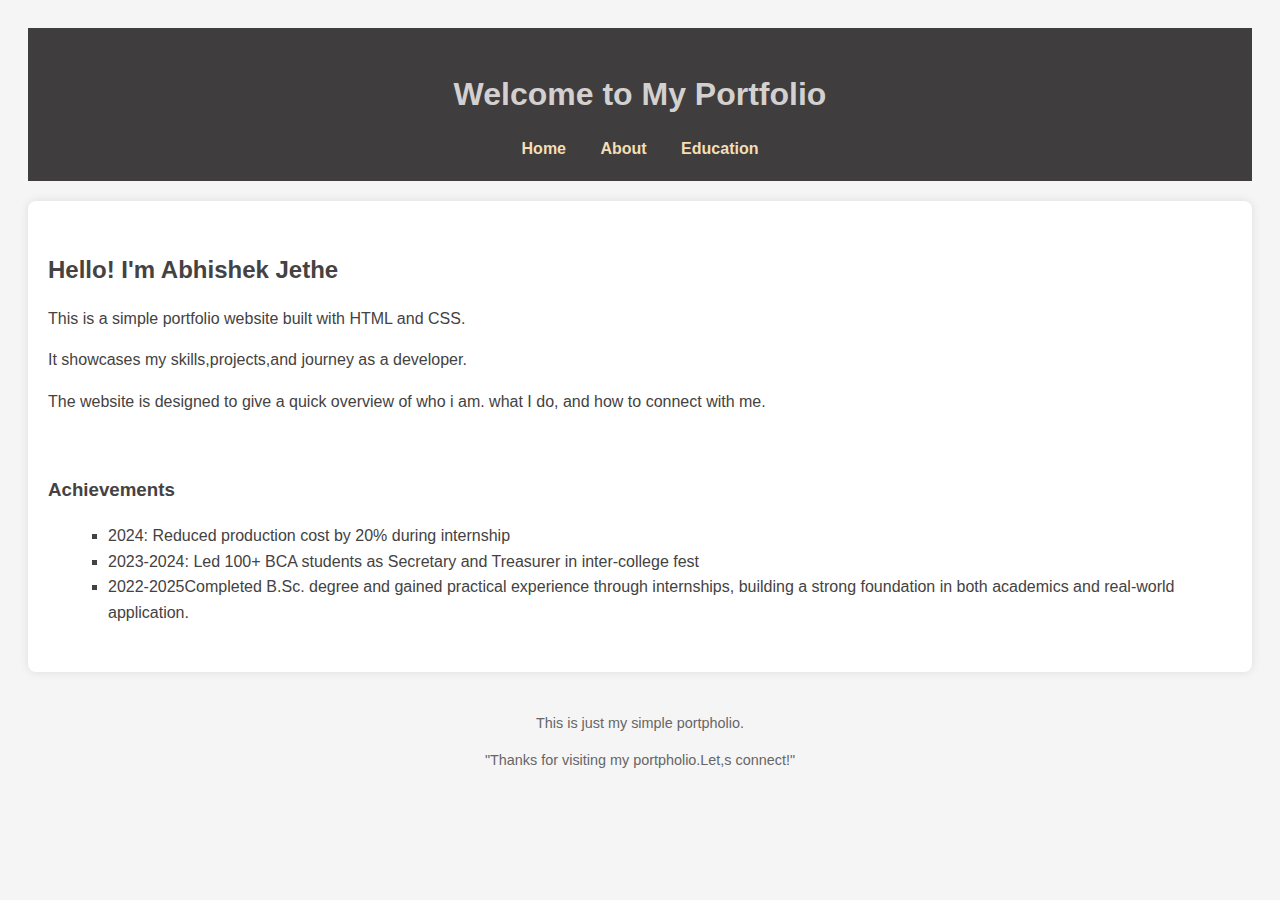
<file: index.html>
<!DOCTYPE html>
<html lang="en">
<head>
  <meta charset="UTF-8" />
  
  <title>My Portfolio - Home</title>
  <link rel="stylesheet" href="style.css" />
</head>
<body>
  <header>
    <h1>Welcome to My Portfolio</h1>
    <nav>
      <a href="index.html">Home</a>
      <a href="about.html">About</a>
      <a href="education.html">Education</a>
    </nav>
  </header>

  <main>
    <section>
      <h2>Hello! I'm Abhishek Jethe</h2>
      <p>This is a simple portfolio website built with HTML and CSS.</p>
      <p>It showcases my skills,projects,and journey as a developer.</p>
      <p>The website is designed to give a quick overview of who i am. what I do, and how to connect with me.</p>
    </section>
    <br>
    <h3>Achievements</h3>
      <ul>
        <li>2024: Reduced production cost by 20% during internship</li>
        <li>2023-2024: Led 100+ BCA students as Secretary and Treasurer in inter-college fest</li>
        <li>2022-2025Completed B.Sc. degree and gained practical experience through internships, building a strong foundation in both academics and real-world application.</li>
      </ul>
    </div>
  </main>

  <footer>
   <p>This is just my simple portpholio.</p>
    <p>"Thanks for visiting my portpholio.Let,s connect!"</p>
  </footer>

</body>
</html>
</file>
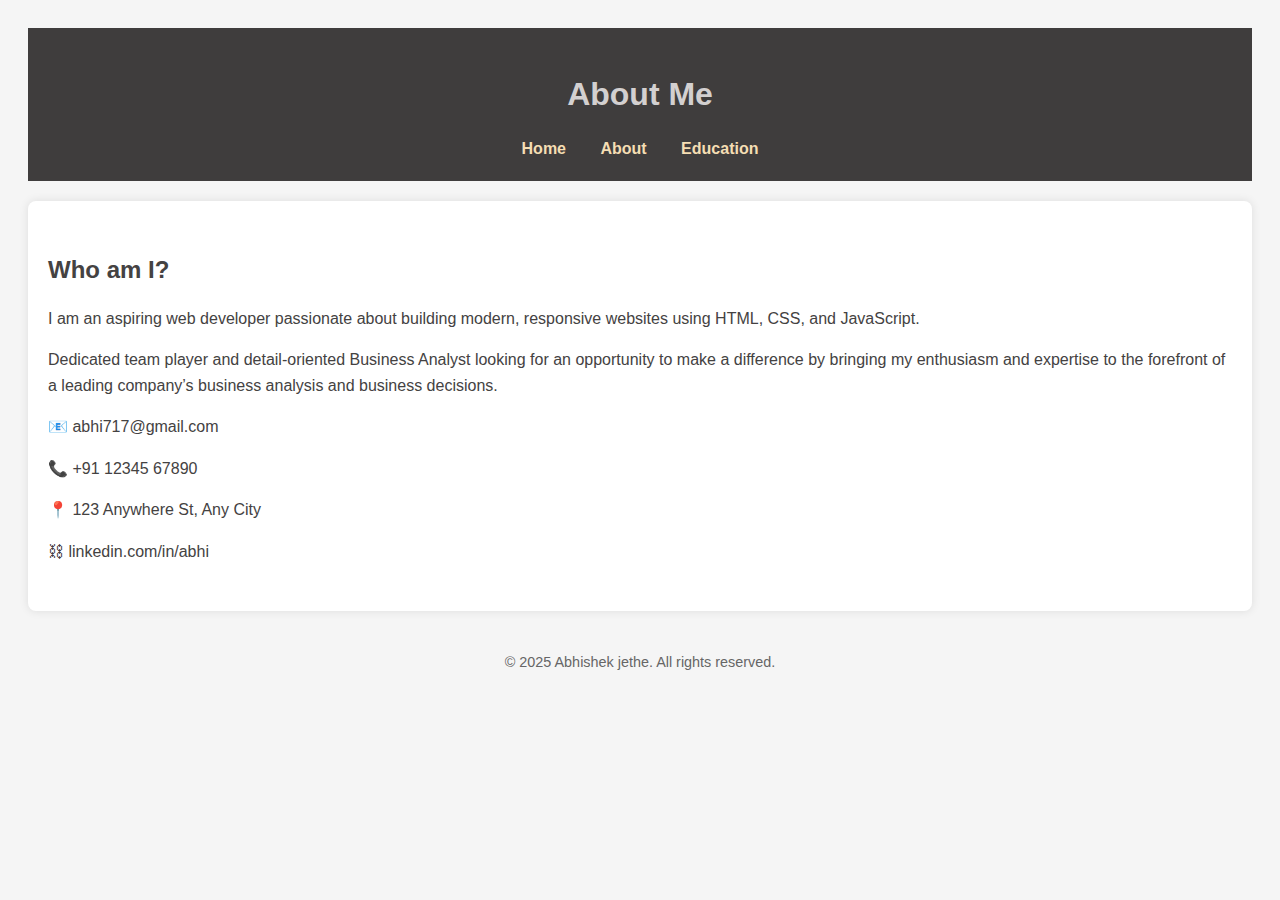
<file: about.html>
<!DOCTYPE html>
<html lang="en">
<head>
  <meta charset="UTF-8" />
  
  <title>About Me</title>
  <link rel="stylesheet" href="style.css" />
</head>
<body>
  <header>
    <h1>About Me</h1>
    <nav>
      <a href="index.html">Home</a>
      <a href="about.html">About</a>
      <a href="education.html">Education</a>
    </nav>
  </header>

  <main>
    <section>
      <h2>Who am I?</h2>
      <p>I am an aspiring web developer passionate about building modern, responsive websites using HTML, CSS, and JavaScript.</p>

    <p>Dedicated team player and detail-oriented Business Analyst looking for an opportunity to make a difference by bringing my enthusiasm and expertise to the forefront of a leading company’s business analysis and business decisions. </p>
    <div class="contact">
        <p>📧 abhi717@gmail.com</p>
        <p>&#x1F4DE; +91 12345 67890</p>
        <p>&#128205; 123 Anywhere St, Any City</p>
        <p>&#9939; linkedin.com/in/abhi</p>
      </div>

</section>

  </main>

  <footer>
    <p>&copy; 2025 Abhishek jethe. All rights reserved.</p>
  </footer>
</body>
</html>
</file>
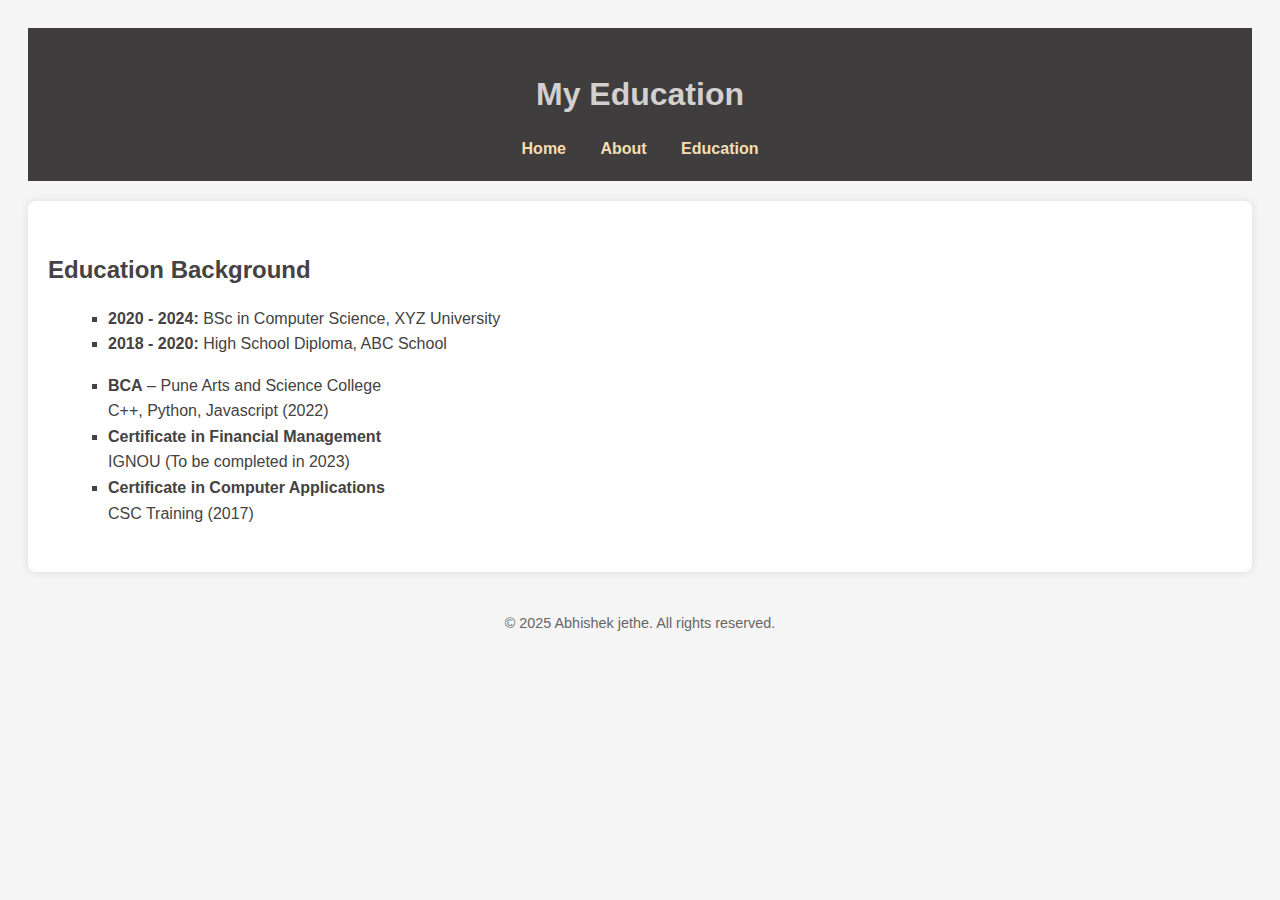
<file: education.html>
<!DOCTYPE html>
<html lang="en">
<head>
  <meta charset="UTF-8" />
 
  <title>My Education</title>
  <link rel="stylesheet" href="style.css" />
</head>
<body>
  <header>
    <h1>My Education</h1>
    <nav>
      <a href="index.html">Home</a>
      <a href="about.html">About</a>
      <a href="education.html">Education</a>
    </nav>
  </header>

  <main>
    <section>
      <h2>Education Background</h2>
      <ul>
        <li><strong>2020 - 2024:</strong> BSc in Computer Science, XYZ University</li>
        <li><strong>2018 - 2020:</strong> High School Diploma, ABC School</li>
      </ul>
    </section>
    <ul>
        <li><b>BCA</b> – Pune Arts and Science College<br>
          C++, Python, Javascript (2022)</li>
        <li><b>Certificate in Financial Management</b><br>
          IGNOU (To be completed in 2023)</li>
        <li><b>Certificate in Computer Applications</b><br>
          CSC Training (2017)</li>
      </ul>
  </main>

  <footer>
    <p>&copy; 2025 Abhishek jethe. All rights reserved.</p>
  </footer>
</body>
</html>
</file>
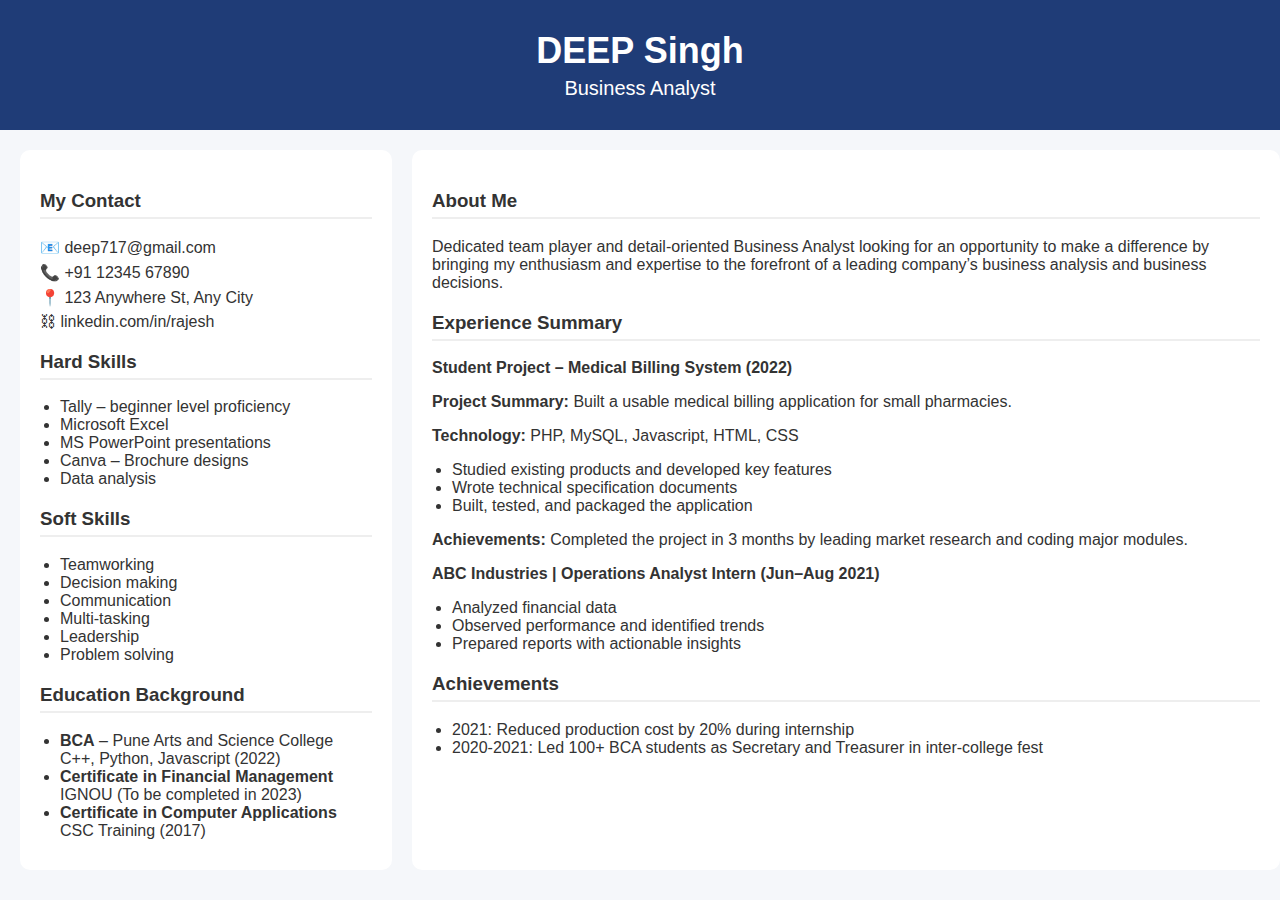
<file: html.html>
<!DOCTYPE html>
<html lang="en">
<head>
  <meta charset="UTF-8">
  
  <title>Portfolio - Suraj Singh</title>
  <style>
    body {
      font-family: Arial, sans-serif;
      margin: 0;
      padding: 0;
      background: #f5f7fa;
      color: #333;
    }
    .header {
      background: #1f3c77;
      color: white;
      padding: 30px 20px;
      text-align: center;
    }
    .header h1 {
      margin: 0;
      font-size: 36px;
    }
    .header h2 {
      margin: 5px 0 0;
      font-weight: normal;
      font-size: 20px;
    }
    .container {
      display: grid;
      grid-template-columns: 30% 70%;
      padding: 20px;
      gap: 20px;
    }
    .left {
      background: white;
      padding: 20px;
      border-radius: 10px;
    }
    .right {
      background: white;
      padding: 20px;
      border-radius: 10px;
    }
    h3 {
      border-bottom: 2px solid #eee;
      padding-bottom: 5px;
      margin-top: 20px;
    }
    ul {
      margin: 10px 0;
      padding-left: 20px;
    }
    .contact p {
      margin: 6px 0;
    }
  </style>
</head>
<body>

  <!-- Header -->
  <div class="header">
    <h1>DEEP Singh</h1>
    <h2>Business Analyst</h2>
  </div>

  <div class="container">
    <!-- Left Sidebar -->
    <div class="left">
      <h3>My Contact</h3>
      <div class="contact">
        <p>📧 deep717@gmail.com</p>
        <p>&#x1F4DE; +91 12345 67890</p>
        <p>&#128205; 123 Anywhere St, Any City</p>
        <p>&#9939; linkedin.com/in/rajesh</p>
      </div>

      <h3>Hard Skills</h3>
      <ul>
        <li>Tally – beginner level proficiency</li>
        <li>Microsoft Excel</li>
        <li>MS PowerPoint presentations</li>
        <li>Canva – Brochure designs</li>
        <li>Data analysis</li>
      </ul>

      <h3>Soft Skills</h3>
      <ul>
        <li>Teamworking</li>
        <li>Decision making</li>
        <li>Communication</li>
        <li>Multi-tasking</li>
        <li>Leadership</li>
        <li>Problem solving</li>
      </ul>

      <h3>Education Background</h3>
      <ul>
        <li><b>BCA</b> – Pune Arts and Science College<br>
          C++, Python, Javascript (2022)</li>
        <li><b>Certificate in Financial Management</b><br>
          IGNOU (To be completed in 2023)</li>
        <li><b>Certificate in Computer Applications</b><br>
          CSC Training (2017)</li>
      </ul>
    </div>

    <!-- Right Content -->
    <div class="right">
      <h3>About Me</h3>
      <p>
        Dedicated team player and detail-oriented Business Analyst looking 
        for an opportunity to make a difference by bringing my enthusiasm 
        and expertise to the forefront of a leading company’s business 
        analysis and business decisions.
      </p>

      <h3>Experience Summary</h3>
      <p><b>Student Project – Medical Billing System (2022)</b></p>
      <p><b>Project Summary:</b> Built a usable medical billing application for small pharmacies.</p>
      <p><b>Technology:</b> PHP, MySQL, Javascript, HTML, CSS</p>
      <ul>
        <li>Studied existing products and developed key features</li>
        <li>Wrote technical specification documents</li>
        <li>Built, tested, and packaged the application</li>
      </ul>
      <p><b>Achievements:</b> Completed the project in 3 months by leading market research and coding major modules.</p>

      <p><b>ABC Industries | Operations Analyst Intern (Jun–Aug 2021)</b></p>
      <ul>
        <li>Analyzed financial data</li>
        <li>Observed performance and identified trends</li>
        <li>Prepared reports with actionable insights</li>
      </ul>

      <h3>Achievements</h3>
      <ul>
        <li>2021: Reduced production cost by 20% during internship</li>
        <li>2020-2021: Led 100+ BCA students as Secretary and Treasurer in inter-college fest</li>
      </ul>
    </div>
  </div>

</body>
</html>
</file>
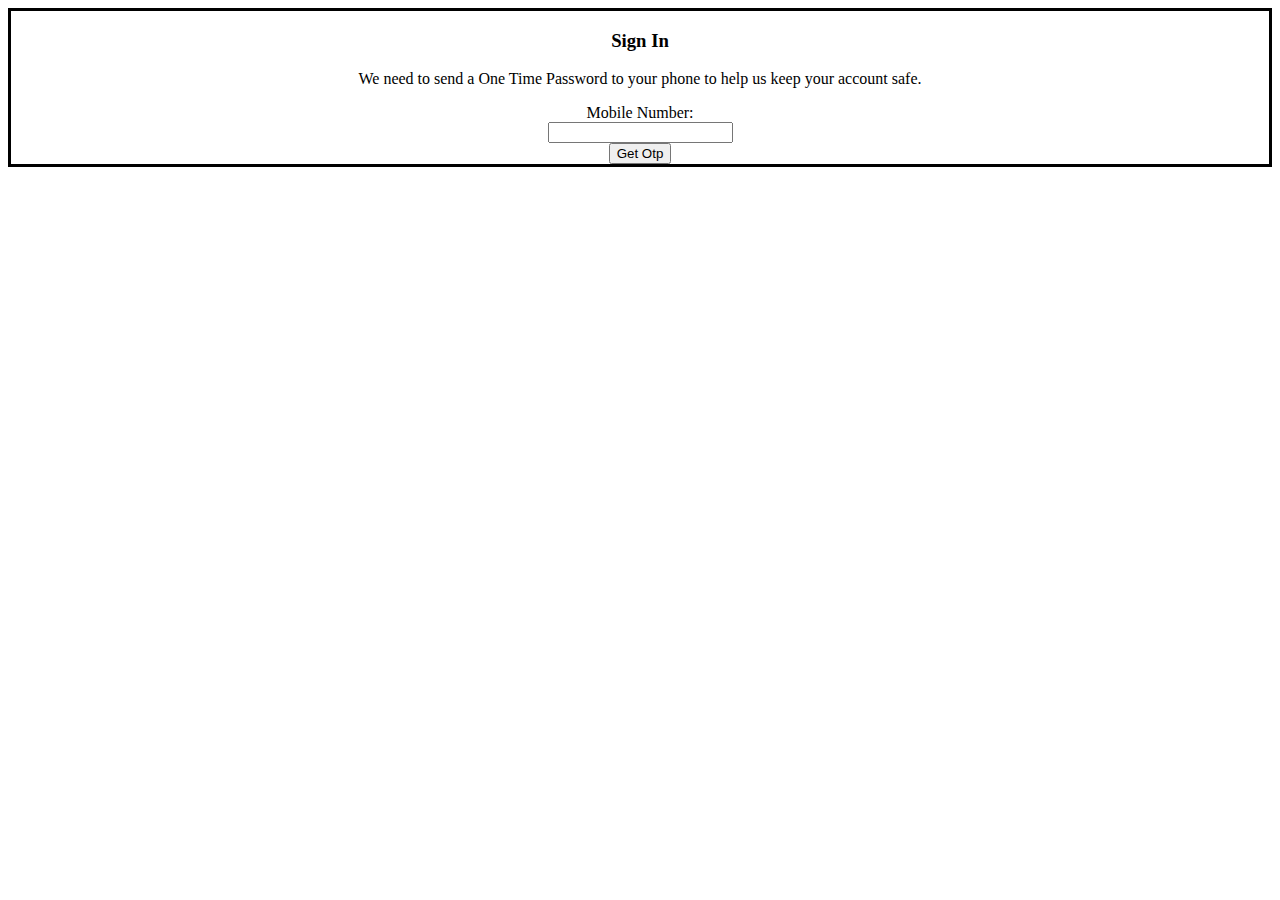
<file: sign.html>
<!DOCTYPE html>
<html>
    <head>
        <style>
        div{
        border:3px solid black;
        text-align: center;
        }
    </style>
    </head>
    <body>
        <div >
            <h3>Sign In</h3>
            
            <p>We need to send a One Time Password to your phone to help us keep your account safe.</p>
            <label for="phone-field">Mobile Number:</label>
            <br>
            <input type="number" ><!--<min="1" max="11" id="phone-field" autocomlete="tel" pattern="[0-9]{2}-[0-9]{10}" required>
            -->
            
        <br>
            <input type="submit" value="Get Otp">
        </div>
    </body>
</html>
</file>
<file: style.css>
/* {
    margin: 0;
    padding: 0;
    box-sizing: border-box;
  }
*/
  body {
    font-family: 'Segoe UI', sans-serif;
    background-color: whitesmoke;
    color: rgb(68, 66, 66);
    line-height: 1.6;
    padding: 20px;
  }
  
  header {
    background-color: rgb(63, 61, 61);
    color: rgb(211, 208, 208);
    padding: 20px 0;
    text-align: center;
  }
  
  nav a {
    color: wheat;
    text-decoration: none;
    margin: 0 15px;
    font-weight: bold;
  }
  
  nav a:hover {
    color:rgb(54, 160, 160);
  }
  
  main {
    padding: 30px 20px;
    background: #fff;
    margin-top: 20px;
    border-radius: 8px;
    box-shadow: 0 0 10px rgba(0,0,0,0.1);
  }
  
  h1, h2 {
    margin-bottom: 15px;
  }
  
  ul {
    list-style-type: square;
    margin-left: 20px;
  }
  
  footer {
    margin-top: 40px;
    text-align: center;
    color: #666;
    font-size: 0.9em;
  }
</file>
